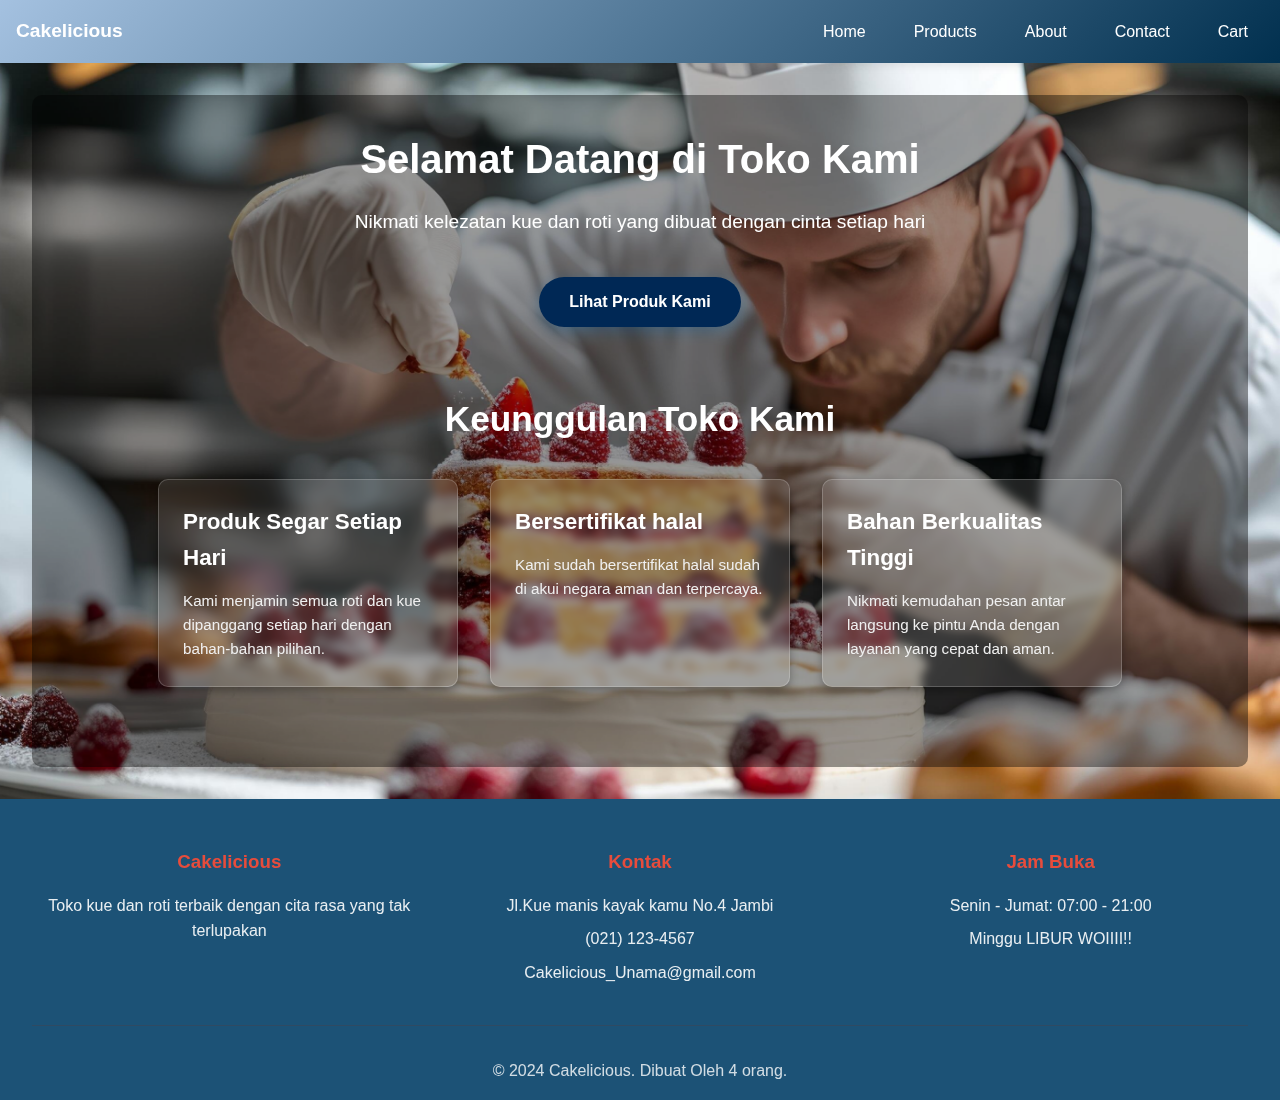
<file: index.html>
<!DOCTYPE html>
<html lang="en">
<head>
  <meta charset="UTF-8" />
  <meta name="viewport" content="width=device-width, initial-scale=1.0"/>
  <title>Cakelicious</title>
  <link rel="stylesheet" href="style.css" />
  
</head>
<body>
  <header>
    <nav>
      <div class="logo">
        <a href="index.html">Cakelicious</a>
      </div>
      <ul>
        <li><a href="index.html">Home</a></li>
        <li><a href="product.html">Products</a></li>
        <li><a href="about.html">About</a></li>
        <li><a href="contact.html">Contact</a></li>
        <li><a href="cart.html">Cart</a></li>
      </ul>
  </header>

  <main>
    <section class="hero" id="heroSection">
      <h1>Selamat Datang di Toko Kami</h1>
      <p>Nikmati kelezatan kue dan roti yang dibuat dengan cinta setiap hari</p>
      <a href="product.html" class="cta-btn">
        Lihat Produk Kami
      </a>
    </section>

    <section class="advantages-section" id="advantagesSection">
      <h2>Keunggulan Toko Kami</h2>
      <div class="advantages-container">
        <div class="advantage-item">
          <h3>Produk Segar Setiap Hari</h3>
          <p>Kami menjamin semua roti dan kue dipanggang setiap hari dengan bahan-bahan pilihan.</p>
        </div>
        <div class="advantage-item">
          <h3>Bersertifikat halal</h3>
          <p>Kami sudah bersertifikat halal sudah di akui negara aman dan terpercaya.</p>
        </div>
        <div class="advantage-item">
          <h3>Bahan Berkualitas Tinggi</h3>
          <p>Nikmati kemudahan pesan antar langsung ke pintu Anda dengan layanan yang cepat dan aman.</p>
        </div>
      </div>
    </section>
  </main>
  
    <footer>
    <div class="footer-content">
      <div class="footer-section">
        <h3>Cakelicious</h3>
        <p>Toko kue dan roti terbaik dengan cita rasa yang tak terlupakan</p>
      </div>
      <div class="footer-section">
        <h3>Kontak</h3>
        <p><i class="fas fa-map-marker-alt"></i>Jl.Kue manis kayak kamu No.4 Jambi</p>
        <p><i class="fas fa-phone"></i> (021) 123-4567</p>
        <p><i class="fas fa-envelope"></i> Cakelicious_Unama@gmail.com</p>
      </div>
      <div class="footer-section">
        <h3>Jam Buka</h3>
        <p>Senin - Jumat: 07:00 - 21:00</p>
        <p>Minggu LIBUR WOIIII!!</p>
      </div>
    </div>
    <div class="footer-bottom">
      <p>&copy; 2024 Cakelicious. Dibuat Oleh 4 orang.</p>
    </div>
  </footer>
</body>
</html>
</file>
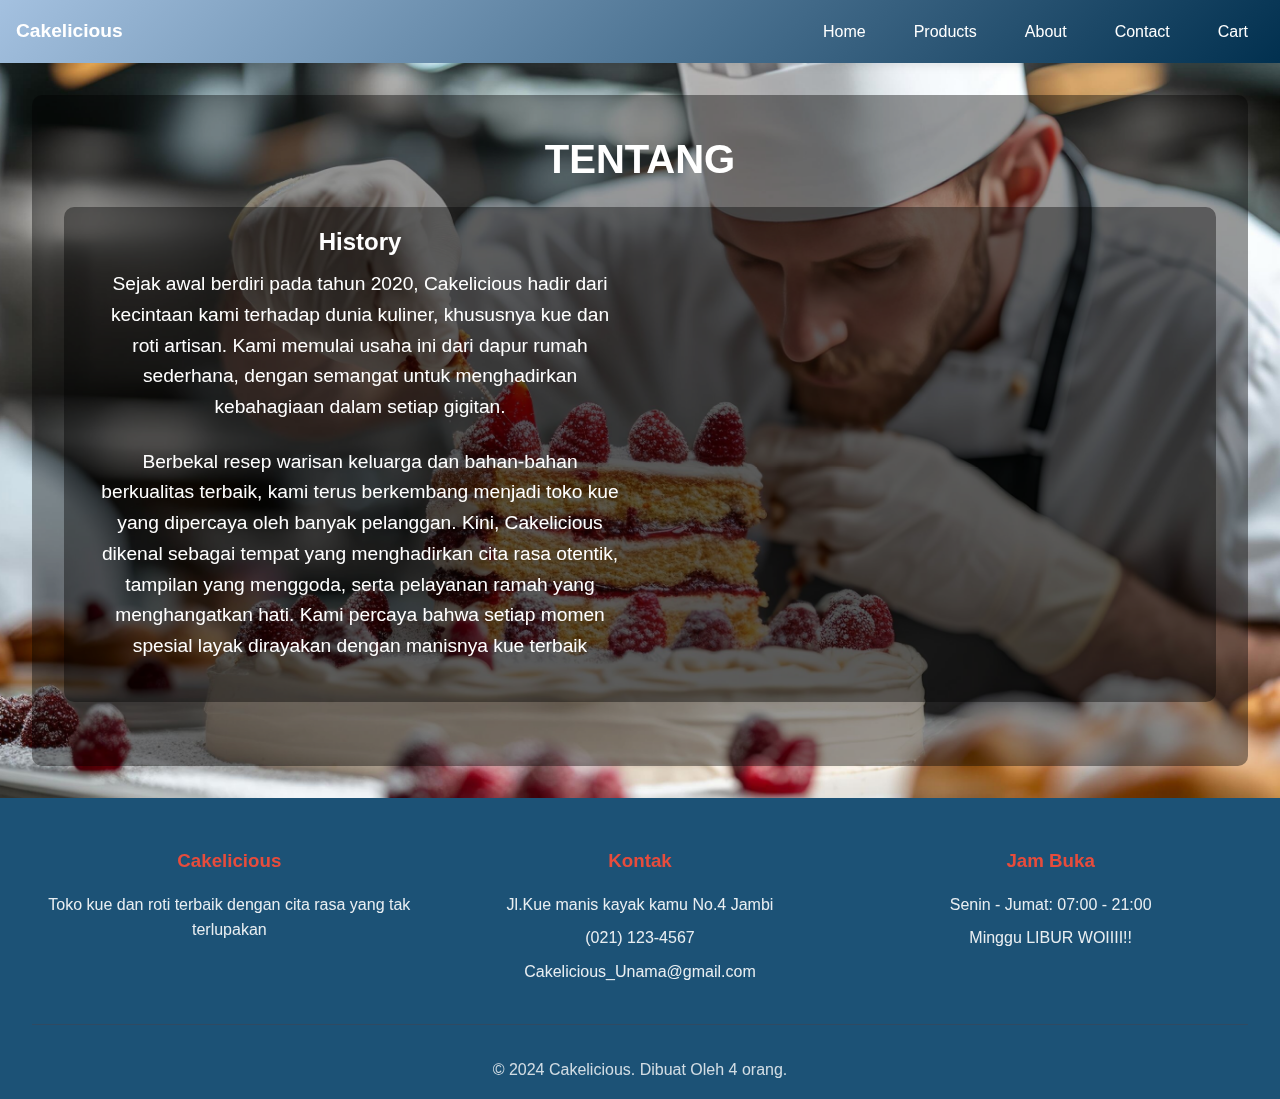
<file: about.html>
<!DOCTYPE html>
<html lang="en">
<head>
  <meta charset="UTF-8" />
  <meta name="viewport" content="width=device-width, initial-scale=1.0"/>
  <title>Cakelicious</title>
  <link rel="stylesheet" href="style.css"/>
</head>
<body>

<header>
  <nav>
    <div class="logo">
      <a href="index.html">Cakelicious</a>
    </div>
    <ul>
      <li><a href="index.ht;ml">Home</a></li>
      <li><a href="product.html">Products</a></li>
      <li><a href="about.html">About</a></li>
      <li><a href="contact.html">Contact</a></li>
      <li><a href="cart.html">Cart</a></li>
  </nav>
</header>

<main>
  <section class="hero">
    <h1>TENTANG</h1>
  <section class="info-maps">
  <div class="info-maps-container">
    <div class="info-text">
      <h2>History</h2>
       <p>Sejak awal berdiri pada tahun 2020, Cakelicious hadir dari kecintaan kami terhadap dunia kuliner, khususnya kue dan roti artisan.
        Kami memulai usaha ini dari dapur rumah sederhana, dengan semangat untuk menghadirkan kebahagiaan dalam setiap gigitan.</p>
       <p>Berbekal resep warisan keluarga dan bahan-bahan berkualitas terbaik, kami terus berkembang menjadi toko kue yang dipercaya oleh banyak pelanggan.
        Kini, Cakelicious dikenal sebagai tempat yang menghadirkan cita rasa otentik, tampilan yang menggoda, serta pelayanan ramah yang menghangatkan hati.
        Kami percaya bahwa setiap momen spesial layak dirayakan dengan manisnya kue terbaik</p>
    </div>
    <div class="info-map">
      <iframe
        src="https://www.google.com/maps/embed?pb=!1m18!1m12!1m3!1d15952.815021569822!2d103.61118464320063!3d-1.6300595744392223!2m3!1f0!2f0!3f0!3m2!1i1024!2i7
        68!4f13.1!3m3!1m2!1s0x2e2587cff9f58617%3A0x74b49c30b2361a71!2sUNAMA%20Universitas%20Dinamika%20Bangsa%20Jambi%20Kampus%202!5e0!3m2!1sid!2sid!4v1749838031851
        !5m2!1sid!2sid"
        width="100%" height="300" style="border:0;" allowfullscreen="" loading="lazy"
        referrerpolicy="no-referrer-when-downgrade"></iframe>
    </div>
  </div>
</section>  
  

</main>

    <footer>
    <div class="footer-content">
      <div class="footer-section">
        <h3>Cakelicious</h3>
        <p>Toko kue dan roti terbaik dengan cita rasa yang tak terlupakan</p>
      </div>
      <div class="footer-section">
        <h3>Kontak</h3>
        <p><i class="fas fa-map-marker-alt"></i> Jl.Kue manis kayak kamu No.4 Jambi</p>
        <p><i class="fas fa-phone"></i> (021) 123-4567</p>
        <p><i class="fas fa-envelope"></i> Cakelicious_Unama@gmail.com</p>
      </div>
      <div class="footer-section">
        <h3>Jam Buka</h3>
        <p>Senin - Jumat: 07:00 - 21:00</p>
        <p>Minggu LIBUR WOIIII!!</p>
      </div>
    </div>
    <div class="footer-bottom">
      <p>&copy; 2024 Cakelicious. Dibuat Oleh 4 orang.</p>
    </div>
  </footer>

</body>
</html>
</file>
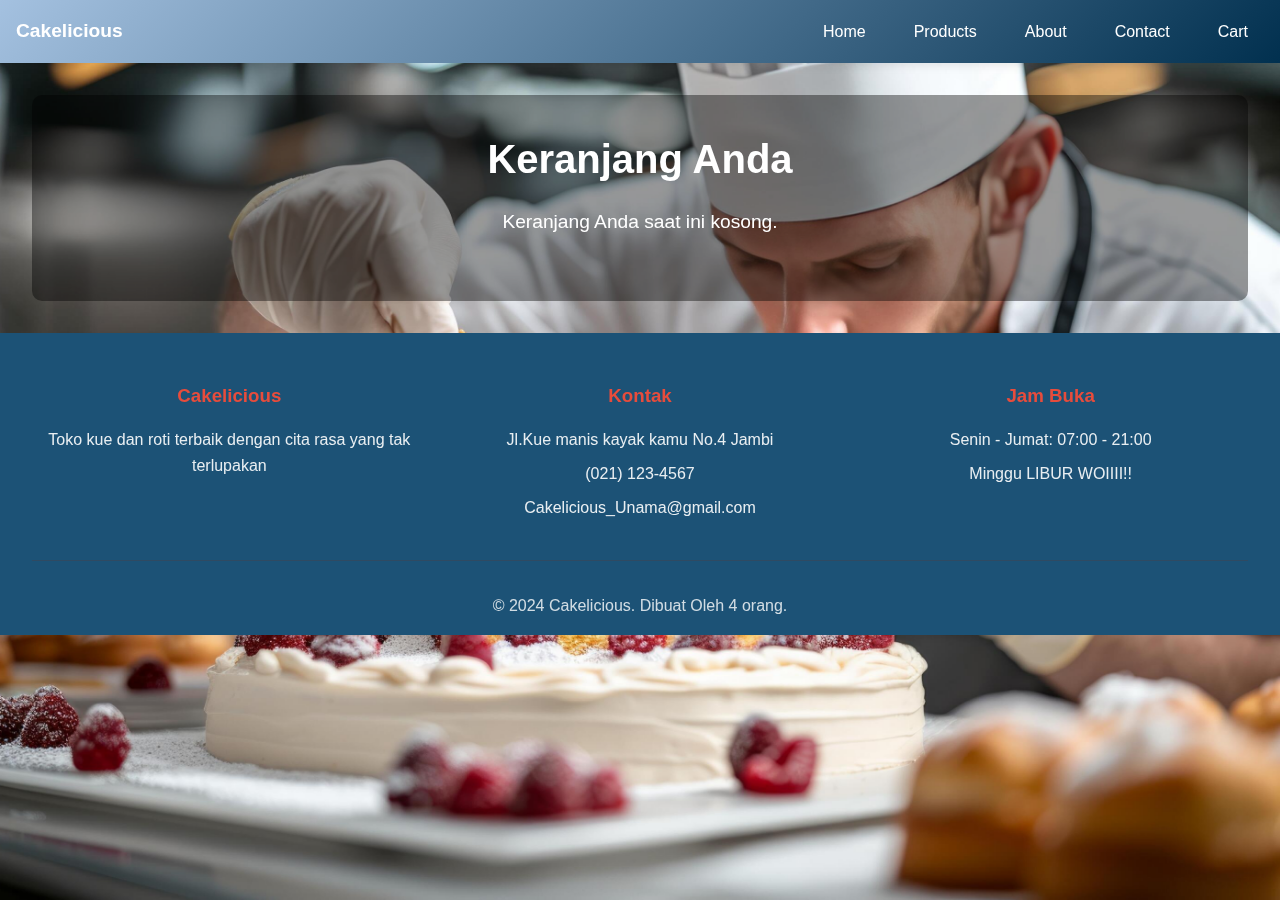
<file: cart.html>
<!DOCTYPE html>
<html lang="en">
<head>
  <meta charset="UTF-8" />
  <meta name="viewport" content="width=device-width, initial-scale=1.0"/>
  <title>Cakelicious</title>
  <link rel="stylesheet" href="style.css" />
</head>

<body>
<header>
  <nav>
    <div class="logo">
      <a href="index.html">Cakelicious</a>
    </div>
    <ul>
      <li><a href="index.html">Home</a></li>
      <li><a href="product.html">Products</a></li>
      <li><a href="about.html">About</a></li>
      <li><a href="contact.html">Contact</a></li>
      <li><a href="cart.html">Cart</a></li>
    </ul>
  </nav>
</header>

<main>
  <section class="hero">
    <h1>Keranjang Anda</h1>
    <div id="cartItems">
      <p>Loading cart...</p>
    </div>
    <div class="total-price" id="totalPrice"></div>
    <button class="buy-button" onclick="checkout()">Beli Sekarang</button>
  </section>
</main>

<footer>
    <div class="footer-content">
      <div class="footer-section">
        <h3>Cakelicious</h3>
        <p>Toko kue dan roti terbaik dengan cita rasa yang tak terlupakan</p>
      </div>
      <div class="footer-section">
        <h3>Kontak</h3>
        <p><i class="fas fa-map-marker-alt"></i> Jl.Kue manis kayak kamu No.4 Jambi</p>
        <p><i class="fas fa-phone"></i> (021) 123-4567</p>
        <p><i class="fas fa-envelope"></i> Cakelicious_Unama@gmail.com</p>
      </div>
      <div class="footer-section">
        <h3>Jam Buka</h3>
        <p>Senin - Jumat: 07:00 - 21:00</p>
        <p>Minggu LIBUR WOIIII!!</p>
      </div>
    </div>
    <div class="footer-bottom">
      <p>&copy; 2024 Cakelicious. Dibuat Oleh 4 orang.</p>
    </div>
  </footer>

<script>
  function renderCart() {
    const cartContainer = document.getElementById("cartItems");
    const totalPriceElement = document.getElementById("totalPrice");
    let cart = JSON.parse(localStorage.getItem("cart")) || [];

    if (cart.length === 0) {
      cartContainer.innerHTML = "<p>Keranjang Anda saat ini kosong.</p>";
      totalPriceElement.textContent = "";
      document.querySelector('.buy-button').style.display = "none";
      return;
    }

    cartContainer.innerHTML = "";
    let total = 0;

    cart.forEach((item, index) => {
      const div = document.createElement("div");
      div.classList.add("cart-item");
      div.innerHTML = `
        <img src="${item.image}" alt="${item.name}">
        <p><strong>${item.name}</strong><br>${item.price}</p>
        <button onclick="HapusFromCart(${index})">Hapus</button>
      `;
      cartContainer.appendChild(div);

      total += parseFloat(item.price.replace('Rp', '').replace(/\./g, '').replace(',', '.'));
    });

    totalPriceElement.textContent = "Total: Rp " + total.toLocaleString('id-ID', { minimumFractionDigits: 2, maximumFractionDigits: 2 });
    document.querySelector('.buy-button').style.display = "inline-block";
  }

  function HapusFromCart(index) {
    let cart = JSON.parse(localStorage.getItem("cart")) || [];
    cart.splice(index, 1);
    localStorage.setItem("cart", JSON.stringify(cart));
    renderCart();
  }

  function checkout() {
    const cart = JSON.parse(localStorage.getItem("cart")) || [];
    if (cart.length === 0) {
      alert("Keranjang kosong. Tambahkan produk dulu.");
      return;
    }
    const confirmBuy = confirm("Apakah Anda yakin ingin membeli produk dalam keranjang?");
    if (confirmBuy) {
      localStorage.removeItem("cart"); 
      alert("Terima kasih! Pesanan Anda sedang diantar keealamat anda.");
      renderCart();
    }
  }

  document.addEventListener("DOMContentLoaded", renderCart);
</script>

</body>
</html>
</file>
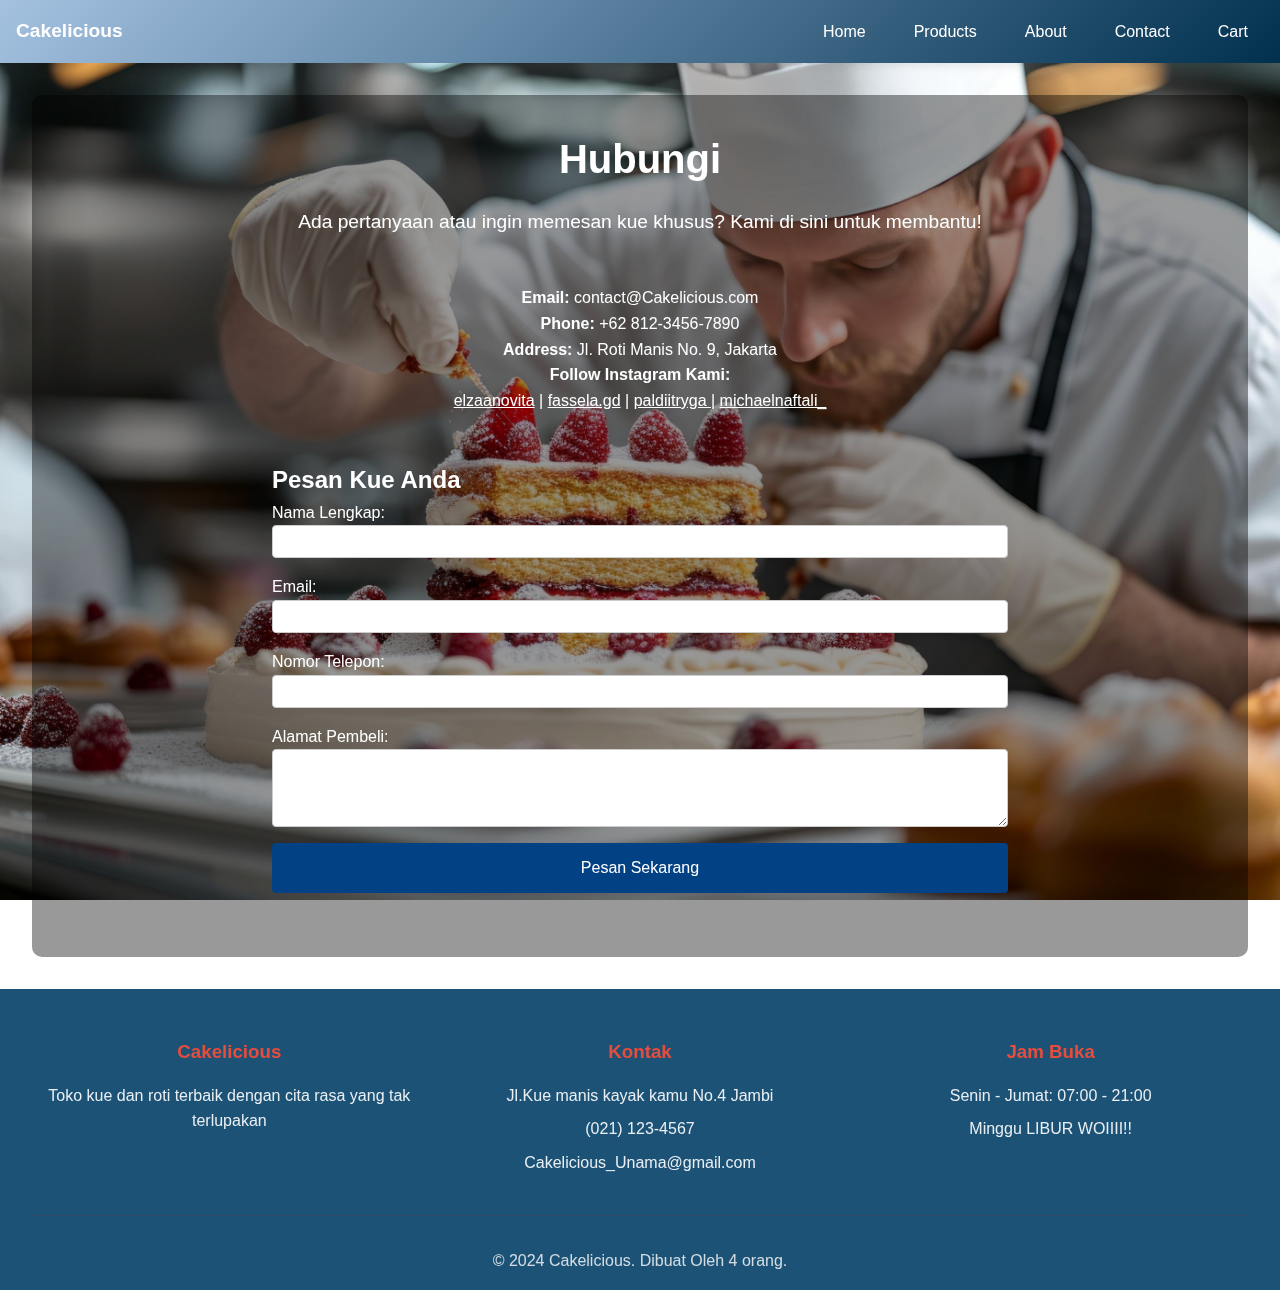
<file: contact.html>
<!DOCTYPE html>
<html lang="en">
<head>
  <meta charset="UTF-8" />
  <meta name="viewport" content="width=device-width, initial-scale=1.0"/>
  <title>Cakelicious</title>
  <link rel="stylesheet" href="style.css" />

  <style>
    a[href*="elzaanovita"],
    a[href*="fassela.gd"],
    a[href*="paldiitryga"],
    a[href*="michaelnaftali_"] {
      color: white !important;
    }
  </style>

</head>
<body>

<header>
  <nav>
    <div class="logo">
      <a href="index.html">Cakelicious</a>
    </div>
    <ul>
      <li><a href="index.html">Home</a></li>
      <li><a href="product.html">Products</a></li>
      <li><a href="about.html">About</a></li>
      <li><a href="contact.html">Contact</a></li>
      <li><a href="cart.html">Cart</a></li>
    </ul>
  </nav>
</header>

<main>
  <section class="hero">
    <h1>Hubungi</h1>
    <p>Ada pertanyaan atau ingin memesan kue khusus? Kami di sini untuk membantu!</p>
  </section>
  
  <section style="text-align: center; padding: 1rem;">
    <p><strong>Email:</strong> contact@Cakelicious.com</p>
    <p><strong>Phone:</strong> +62 812-3456-7890</p>
    <p><strong>Address:</strong> Jl. Roti Manis No. 9, Jakarta</p>

    <p><strong>Follow Instagram Kami:</strong></p>
    <p>
      <a href="https://www.instagram.com/elzaanovita/" target="_blank">elzaanovita</a> |
      <a href="https://www.instagram.com/fassela.gd/" target="_blank">fassela.gd</a> |
      <a href="https://www.instagram.com/paldiitryga/" target="_blank" >paldiitryga </a> |
      <a href="https://www.instagram.com/michaelnaftali_/" target="_blank">michaelnaftali_</a>
    </p>
  </section>

  <section style="padding: 2rem; max-width: 800px; margin: 0 auto;">
    <h2>Pesan Kue Anda</h2>
    <form style="display: flex; flex-direction: column; gap: 1rem;">
      <div style="display: flex; flex-direction: column;">
        <label for="name">Nama Lengkap:</label>
        <input type="text" id="name" name="name" required style="padding: 0.5rem; border: 1px solid #ccc; border-radius: 4px;">
      </div>
      <div style="display: flex; flex-direction: column;">
        <label for="email">Email:</label>
        <input type="email" id="email" name="email" required style="padding: 0.5rem; border: 1px solid #ccc; border-radius: 4px;">
      </div>
      <div style="display: flex; flex-direction: column;">
        <label for="phone">Nomor Telepon:</label>
        <input type="tel" id="phone" name="phone" required style="padding: 0.5rem; border: 1px solid #ccc; border-radius: 4px;">
      </div>
      <div style="display: flex; flex-direction: column;">
        <label for="address">Alamat Pembeli:</label>
        <textarea id="address" name="address" rows="4" required style="padding: 0.5rem; border: 1px solid #ccc; border-radius: 4px; resize: vertical;"></textarea>
      </div>
      <a href="product.html#allProducts" style="padding: 0.75rem 1.5rem; background-color: #024184; color: white; border: none; border-radius: 4px; cursor: pointer; text-decoration: none; display: inline-block; text-align: center;">Pesan Sekarang</a>
    </form>
  </section>
</main>

<footer>
    <div class="footer-content">
      <div class="footer-section">
        <h3>Cakelicious</h3>
        <p>Toko kue dan roti terbaik dengan cita rasa yang tak terlupakan</p>
      </div>
      <div class="footer-section">
        <h3>Kontak</h3>
        <p><i class="fas fa-map-marker-alt"></i> Jl.Kue manis kayak kamu No.4 Jambi</p>
        <p><i class="fas fa-phone"></i> (021) 123-4567</p>
        <p><i class="fas fa-envelope"></i> Cakelicious_Unama@gmail.com</p>
      </div>
      <div class="footer-section">
        <h3>Jam Buka</h3>
        <p>Senin - Jumat: 07:00 - 21:00</p>
        <p>Minggu LIBUR WOIIII!!</p>
      </div>
    </div>
    <div class="footer-bottom">
      <p>&copy; 2024 Cakelicious. Dibuat Oleh 4 orang.</p>
    </div>
  </footer>
</body>
</html>
</file>
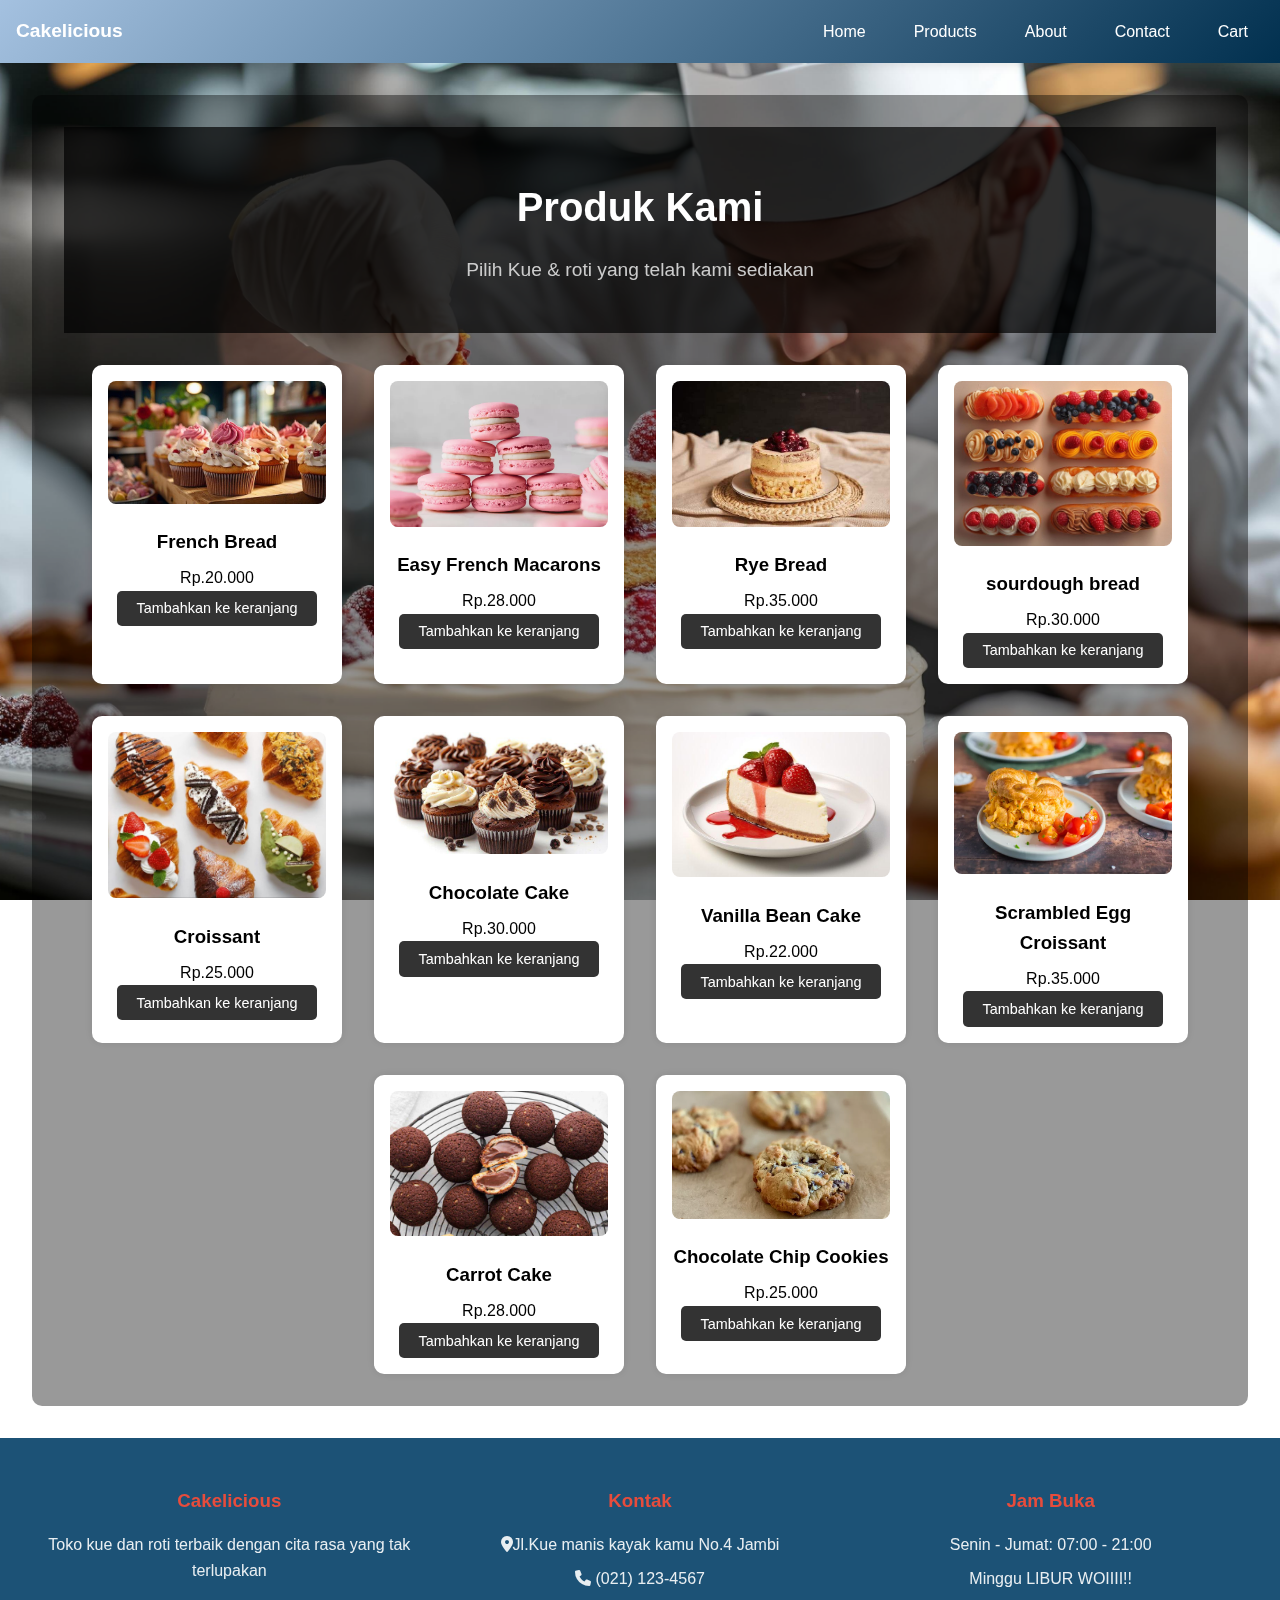
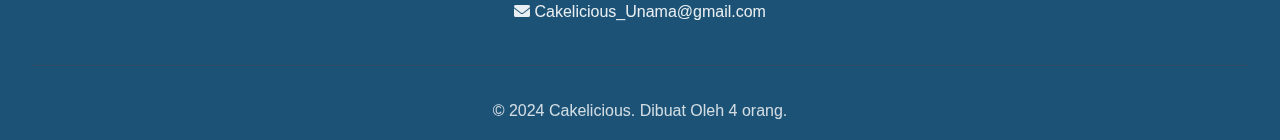
<file: product.html>
<!DOCTYPE html>
<html lang="en">
<head>
  <meta charset="UTF-8" />
  <meta name="viewport" content="width=device-width, initial-scale=1.0"/>
  <title>Cakelicious</title>
  <link rel="stylesheet" href="style.css" />
  <link rel="stylesheet" href="https://cdnjs.cloudflare.com/ajax/libs/font-awesome/6.0.0/css/all.min.css">
  <style>
  </style>
</head>
<body>
  <header>
    <nav>
      <div class="logo">
        <a href="index.html">Cakelicious</a>
      </div>
      <ul>
        <li><a href="index.html">Home</a></li>
        <li><a href="product.html">Products</a></li>
        <li><a href="about.html">About</a></li>
        <li><a href="contact.html">Contact</a></li>
        <li><a href="cart.html">Cart</a></li>
      </ul>
    </nav>
  </header>

  <main>
    <section class="products-hero">
      <h1>Produk Kami</h1>
      <p>Pilih Kue & roti yang telah kami sediakan </p>
    </section>

    <div class="products" id="allProducts">
      <div class="product-card">
        <img src="1.png" alt="French Bread" />
        <h3>French Bread</h3>
        <p>Rp.20.000</p>
        <button>Tambahkan ke keranjang</button>
      </div>
      <div class="product-card">
        <img src="13.png" alt="Easy French Macarons" />
        <h3>Easy French Macarons</h3>
        <p>Rp.28.000</p>
        <button>Tambahkan ke keranjang</button>
      </div>
      <div class="product-card">
        <img src="3.png" alt="Rye Bread" />
        <h3>Rye Bread</h3>
        <p>Rp.35.000</p>
        <button>Tambahkan ke keranjang</button>
      </div>
      <div class="product-card">
        <img src="4.png" alt="Sourdough bread" />
        <h3>sourdough bread</h3>
        <p>Rp.30.000</p>
        <button>Tambahkan ke keranjang</button>
      </div>
      <div class="product-card">
        <img src="5.png" alt="Croissant" />
        <h3>Croissant</h3>
        <p>Rp.25.000</p>
        <button>Tambahkan ke keranjang</button>
      </div>
      <div class="product-card">
        <img src="7.png" alt="Chocolate Cake" />
        <h3>Chocolate Cake</h3>
        <p>Rp.30.000</p>
        <button>Tambahkan ke keranjang</button>
      </div>
      <div class="product-card">
        <img src="2.png" alt="Vanilla Bean Cake" />
        <h3>Vanilla Bean Cake</h3>
        <p>Rp.22.000</p>
        <button>Tambahkan ke keranjang</button>
      </div>
      <div class="product-card">
        <img src="11.png" alt="Scrambled Egg Croissant" />
        <h3>Scrambled Egg Croissant</h3>
        <p>Rp.35.000</p>
        <button>Tambahkan ke keranjang</button>
      </div>
      <div class="product-card">
        <img src="8.png " alt="Carrot Cake" />
        <h3>Carrot Cake</h3>
        <p>Rp.28.000</p>
        <button>Tambahkan ke keranjang</button>
      </div>
      <div class="product-card">
        <img src="10.png" alt="Chocolate Chip Cookies" />
        <h3>Chocolate Chip Cookies</h3>
        <p>Rp.25.000</p>
        <button>Tambahkan ke keranjang</button>
      </div>
    </div>
  </main>

  <footer>
    <div class="footer-content">
      <div class="footer-section">
        <h3>Cakelicious</h3>
        <p>Toko kue dan roti terbaik dengan cita rasa yang tak terlupakan</p>
      </div>
      <div class="footer-section">
        <h3>Kontak</h3>
        <p><i class="fas fa-map-marker-alt"></i>Jl.Kue manis kayak kamu No.4 Jambi</p>
        <p><i class="fas fa-phone"></i> (021) 123-4567</p>
        <p><i class="fas fa-envelope"></i> Cakelicious_Unama@gmail.com</p>
      </div>
      <div class="footer-section">
        <h3>Jam Buka</h3>
        <p>Senin - Jumat: 07:00 - 21:00</p>
        <p>Minggu LIBUR WOIIII!!</p>
      </div>
    </div>
    <div class="footer-bottom">
      <p>&copy; 2024 Cakelicious. Dibuat Oleh 4 orang.</p>
    </div>
  </footer>


  <script>
    function addToCart(product) {
      let cart = JSON.parse(localStorage.getItem("cart")) || [];
      cart.push(product);
      localStorage.setItem("cart", JSON.stringify(cart));
      alert(product.name + " telah ditambahkan ke keranjang!");
    }

    document.addEventListener("DOMContentLoaded", function () {
      const buttons = document.querySelectorAll(".product-card button");
      buttons.forEach(button => {
        button.addEventListener("click", function () {
          const card = this.closest(".product-card");
          const name = card.querySelector("h3").textContent;
          const price = card.querySelector("p").textContent;
          const image = card.querySelector("img").getAttribute("src");

          const product = { name, price, image };
          addToCart(product);
        });
      });
    });
  </script>
</body>
</html>
</file>
<file: style.css>
* {
  margin: 0;
  padding: 0;
  box-sizing: border-box;
}

body {
  font-family: Arial, sans-serif;
  line-height: 1.6;
  background-image: url("12.jpeg");
  background-size: cover;
  background-repeat: no-repeat;
  background-attachment: fixed;
  background-position: center;
  color: #fff;
  position: relative;
  z-index: 0;
}

header {
    background: linear-gradient(135deg, #a4c1e0, #01304f); 
    color: #ffffff;
    padding: 1rem 0;
    box-shadow: 0 2px 10px rgba(0,0,0,0.1);
    position: sticky;
    top: 0;
    z-index: 1000;
}

body::before {
  content: "";
  position: fixed;
  top: 0;
  left: 0;
  width: 100%;
  height: 100%;
  background-image: url("12.jpeg"); 
  background-size: cover;
  background-repeat: no-repeat;
  background-attachment: fixed;
  background-position: center;
  z-index: -1;
  opacity: 1;
}

header {
  background-color: rgba(0, 0, 0, 0.5);
  color: #fff;
  padding: 1rem;
}

nav {
  display: flex;
  justify-content: space-between;
  align-items: center;
}

.logo a {
  color: #ffffff;
  text-decoration: none;
  font-weight: bold;
  font-size: 1.2rem;
}

nav ul {
  display: flex;
  list-style: none;
}

nav ul li {
  margin-left: 1rem;
}

/* andeskor header */
nav ul li a {
  position: relative;
  color: #ffffff;
  text-decoration: none;
  padding: 0.5rem 1rem;
  transition: color 0.3s ease;
}

nav ul li a::after {
  content: '';
  position: absolute;
  left: 0;
  bottom: 4px;
  width: 0%;
  height: 2px;
  background-color: #ffffff; 
  transition: width 0.3s ease;
}

nav ul li a:hover::after,
nav ul li a:focus::after {
  width: 100%;
}

main {
  padding: 2rem;
  background-color: rgba(0, 0, 0, 0.4);
  margin: 2rem;
  border-radius: 10px;
}

.hero {
  text-align: center;
  margin-bottom: 2rem;
}

.hero h1 {
  font-size: 2.5rem;
  margin-bottom: 1rem;
  color: rgb(255, 255, 255); 
}


/*cart*/
.cart-item {
      display: flex;
      align-items: center;
      gap: 1rem;
      border-bottom: 1px solid #ccc;
      padding: 10px 0;
    }
    .cart-item img {
      width: 80px;
      height: auto;
      object-fit: cover;
    }
    .cart-item button {
      margin-left: auto;
      background-color: rgb(255, 0, 0);
      color: white;
      border: none;
      padding: 5px 10px;
      cursor: pointer;
    }
    .total-price {
      font-weight: bold;
      text-align: right;
      margin-top: 20px;
    }
    .buy-button {
      margin-top: 20px;
      display: block;
      background-color: green;
      color: white;
      border: none;
      padding: 10px 20px;
      font-size: 16px;
      cursor: pointer;
      float: right;
    }

/*maps*/
    .info-maps {
  background-color: rgba(0, 0, 0, 0.4);
  color: #ffffff;
  padding: 1rem 2rem;
  font-size: 1rem;
  cursor: pointer;
  border-radius: 10px;
  transition: background-color 0.3s;
}

.info-maps-container {
  display: flex;
  flex-wrap: wrap;
  gap: 2rem;
  justify-content: center;
  align-items: center;
}

.info-text {
  flex: 1;
  min-width: 300px;
}

.info-text h2 {
  margin-bottom: 0.5rem;
}

.info-map {
  flex: 1;
  min-width: 300px;
}


.hero p {
  font-size: 1.2rem;
  margin-bottom: 1.5rem;
}

.category-selection {
  display: flex;
  justify-content: center;
  gap: 2rem;
  margin-bottom: 2rem;
}

/*produk*/
.category {
  background-color: #eee;
  color: #000;
  padding: 1rem 2rem;
  font-size: 1.5rem;
  cursor: pointer;
  border-radius: 10px;
  transition: background-color 0.3s;
}

.category:hover {
  background-color: #ccc;
}

.product-list h2 {
  text-align: center;
  margin-bottom: 1rem;
}

.products {
  display: flex;
  flex-wrap: wrap;
  justify-content: center;
  gap: 2rem;
}

.product-card {
  width: 250px;
  background-color: #fff;
  color: #000;
  padding: 1rem;
  text-align: center;
  border-radius: 10px;
  box-shadow: 0 0 10px rgba(0,0,0,0.1);
}

.product-card img {
  max-width: 100%;
  height: auto;
  margin-bottom: 1rem;
  border-radius: 8px;
}

.product-card h3 {
  margin-bottom: 0.5rem;
}

.product-card button {
  background-color: #333;
  color: #fff;
  border: none;
  padding: 0.6rem 1.2rem;
  font-size: 0.9rem;
  cursor: pointer;
  border-radius: 5px;
}

footer {
  background-color: rgba(0, 0, 0, 0.5);
  color: #fff;
  text-align: center;
  padding: 1rem; 
  margin-top: 2rem;
}

.advantages-section {
  text-align: center;
  margin-top: 3rem;
  margin-bottom: 2rem;
  padding: 1rem;
}

.advantages-section h2 {
  font-size: 2.2rem;
  margin-bottom: 2rem;
  color: rgb(255, 255, 255); 
}

.advantages-container {
  display: flex;
  flex-wrap: wrap;
  justify-content: center;
  gap: 2rem;
}

.advantage-item {
  background-color: rgba(255, 255, 255, 0.1); 
  backdrop-filter: blur(5px);
  border: 1px solid rgba(255, 255, 255, 0.2);
  border-radius: 10px;
  padding: 1.5rem;
  width: 300px;
  box-shadow: 0 4px 8px rgba(0, 0, 0, 0.3);
  color: white;
  text-align: left;
  transition: transform 0.3s ease, box-shadow 0.3s ease;
}

.advantage-item:hover {
  transform: translateY(-8px);
  box-shadow: 0 8px 16px rgba(0, 0, 0, 0.4);
}

.advantage-item h3 {
  font-size: 1.4rem;
  margin-bottom: 0.8rem;
  color: white; 
}

.advantage-item p {
  font-size: 0.95rem;
  line-height: 1.6;
  color: #f0f0f0; 
}


.products-hero {
  text-align: center;
  padding: 3rem 2rem;
  background: rgba(0, 0, 0, 0.7);
  margin-bottom: 2rem;
}

.products-hero h1 {
  font-size: 2.5rem;
  margin-bottom: 1rem;
  color: #fff;
}

.products-hero p {
  font-size: 1.2rem;
  color: #ccc;
}

.cta-btn {
  display: inline-block;
  background: linear-gradient(45deg, #002855, #002855);
  color: white;
  padding: 12px 30px;
  text-decoration: none;
  border-radius: 25px;
  font-weight: bold;
  margin-top: 1rem;
  transition: all 0.3s ease;
  box-shadow: 0 4px 15px rgba(2, 105, 183, 0.3);
}

.cta-btn:hover {
  transform: translateY(-2px);
  box-shadow: 0 6px 20px rgba(2, 94, 155, 0.4);
}



/* Footer */
footer {
    background: linear-gradient(135deg, #1c5276, #1c5276);
    color: #fff;
    padding: 3rem 2rem 1rem;
}

.footer-content {
    display: grid;
    grid-template-columns: repeat(auto-fit, minmax(250px, 1fr));
    gap: 2rem;
    max-width: 1200px;
    margin: 0 auto;
    margin-bottom: 2rem;
}

.footer-section h3 {
    margin-bottom: 1rem;
    color: #e74c3c;
}

.footer-section p {
    margin-bottom: 0.5rem;
    opacity: 0.9;
}

.social-links {
    display: flex;
    gap: 1rem;
    margin-top: 1rem;
}

.social-links a {
    display: flex;
    align-items: center;
    justify-content: center;
    width: 40px;
    height: 40px;
    background: #e74c3c;
    color: #fff;
    border-radius: 50%;
    text-decoration: none;
    transition: all 0.3s ease;
}

.social-links a:hover {
    transform: translateY(-3px);
    box-shadow: 0 4px 15px rgba(231, 76, 60, 0.4);
}

.footer-bottom {
    text-align: center;
    padding-top: 2rem;
    border-top: 1px solid #34495e;
    opacity: 0.8;
}
</file>
